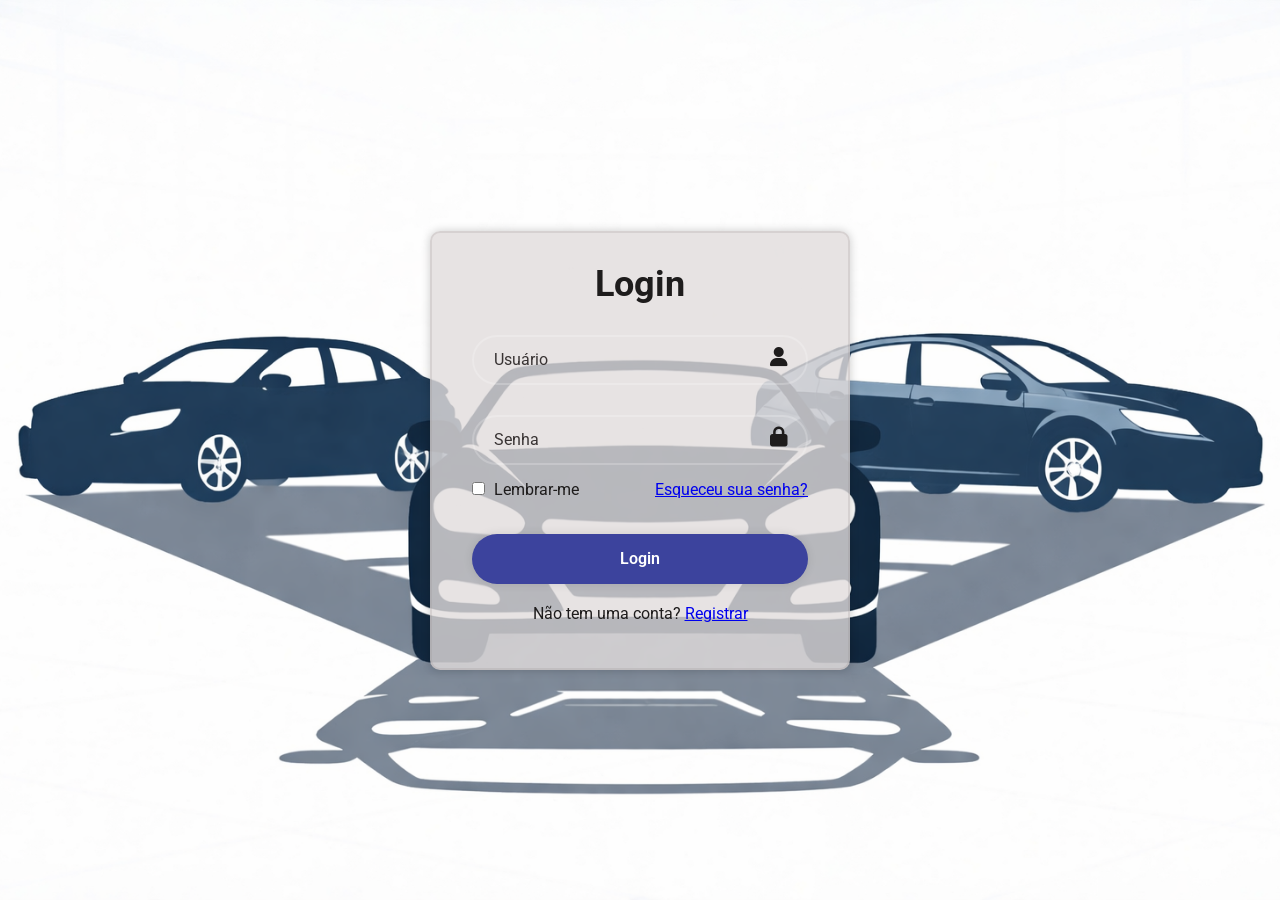
<file: tela-de-login/index.html>
<!DOCTYPE html>
<html lang="pt-br">
<head>
    <meta charset="UTF-8">
    <meta name="viewport" content="width=device-width, initial-scale=1.0">
    <title>Login</title>
    <link rel="stylesheet" href="index.css">
    <link rel="stylesheet" href="https://cdnjs.cloudflare.com/ajax/libs/font-awesome/6.5.0/css/all.min.css">
</head>
<body>
    <main class="container">
        <form>
            <h1>Login</h1>

            <div class="input-box">
                <input type="email" placeholder="Usuário">
                <i class="fa-solid fa-user"></i>
            </div>

            <div class="input-box">
                <input type="password" placeholder="Senha">
                <i class="fa-solid fa-lock"></i>
            </div>
            <div class="remember">
                <label>
                <input type="checkbox">
                Lembrar-me
                </label>
                <a href="#">Esqueceu sua senha?</a>
            </div>
            <button type="submit" class="login">Login</button>
            <div class="register">
                <p>Não tem uma conta? <a href="../registra/registra.html">Registrar</a></p>
            </div>

        </form>
    </main>
    
</body>
</html>
</file>
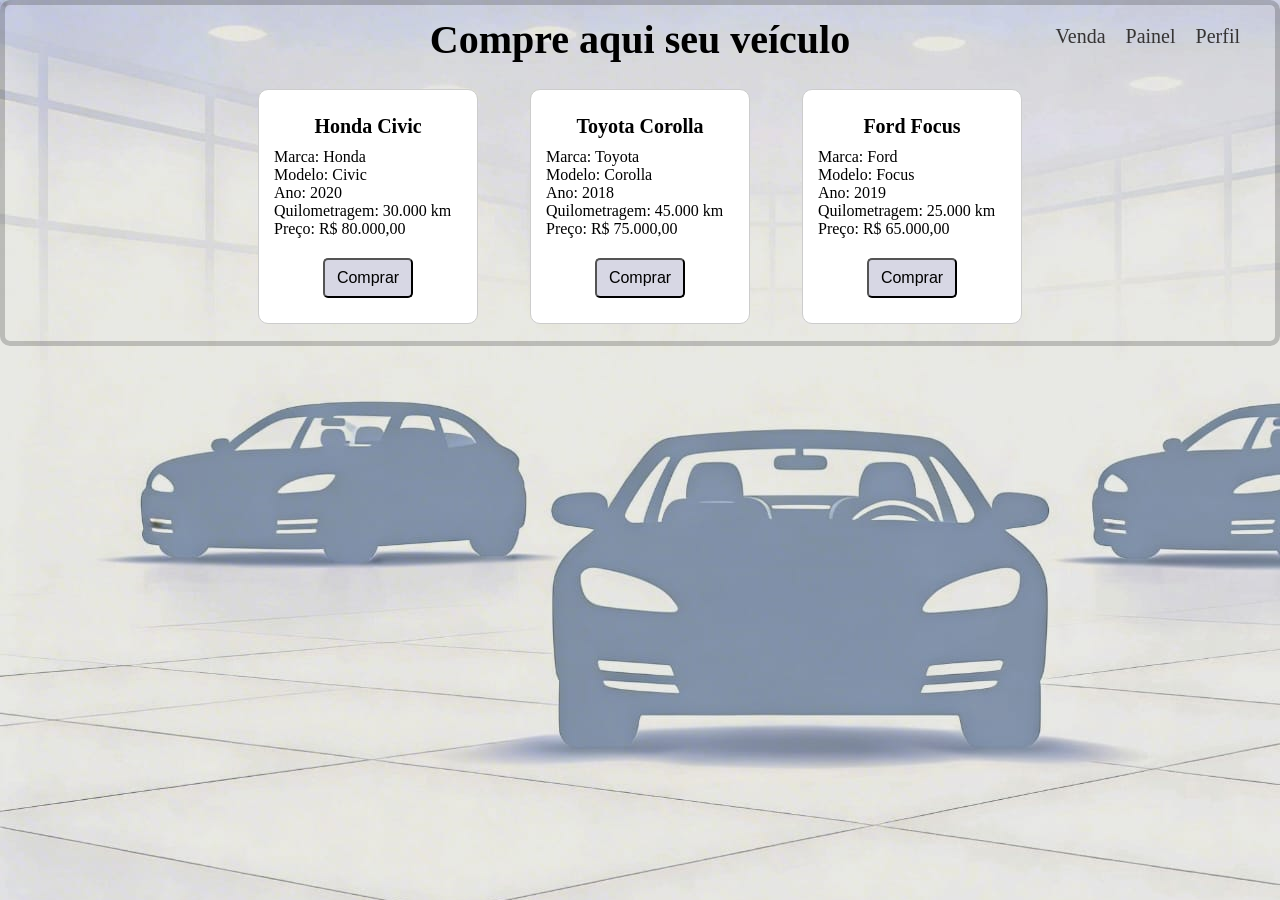
<file: pagina-de-comprar-veiculo/compra.html>
<!DOCTYPE html>
<html lang="pt-br">
<head>
<meta charset="UTF-8">
<meta name="viewport" content="width=device-width, initial-scale=1.0">
<title>Compre seu veículo</title>
<link rel="stylesheet" href="compra.css">
</head>

<body>

<div class="container">

<div class="header">
<h1>Compre aqui seu veículo</h1>
</div>
<div class="lista-carros">
<!-- Carro 1 -->
<div class="carro">
<h3>Honda Civic</h3>

<ul class="informacoes">
<li>Marca: Honda</li>
<li>Modelo: Civic</li>
<li>Ano: 2020</li>
<li>Quilometragem: 30.000 km</li>
<li>Preço: R$ 80.000,00</li>
</ul>

<button class="btn">Comprar</button>
</div>
<div class="link">
    <ul>
        <li><a href="../Pagina-de-vender-veiculos/venda.html">Venda</a></li>
        <li><a href="../Painel-principal/painel.html">Painel</a></li>
        <li><a href="#">Perfil</a></li>
    </ul>
</div>


<!-- Carro 2 -->
<div class="carro">
<h3>Toyota Corolla</h3>

<ul class="informacoes">
<li>Marca: Toyota</li>
<li>Modelo: Corolla</li>
<li>Ano: 2018</li>
<li>Quilometragem: 45.000 km</li>
<li>Preço: R$ 75.000,00</li>
</ul>

<button class="btn">Comprar</button>
</div>

<!-- Carro 3 -->
<div class="carro">
<h3>Ford Focus</h3>

<ul class="informacoes">
<li>Marca: Ford</li>
<li>Modelo: Focus</li>
<li>Ano: 2019</li>
<li>Quilometragem: 25.000 km</li>
<li>Preço: R$ 65.000,00</li>
</ul>

<button class="btn">Comprar</button>
</div>

</div>

</div>

</body>
</html>
</file>
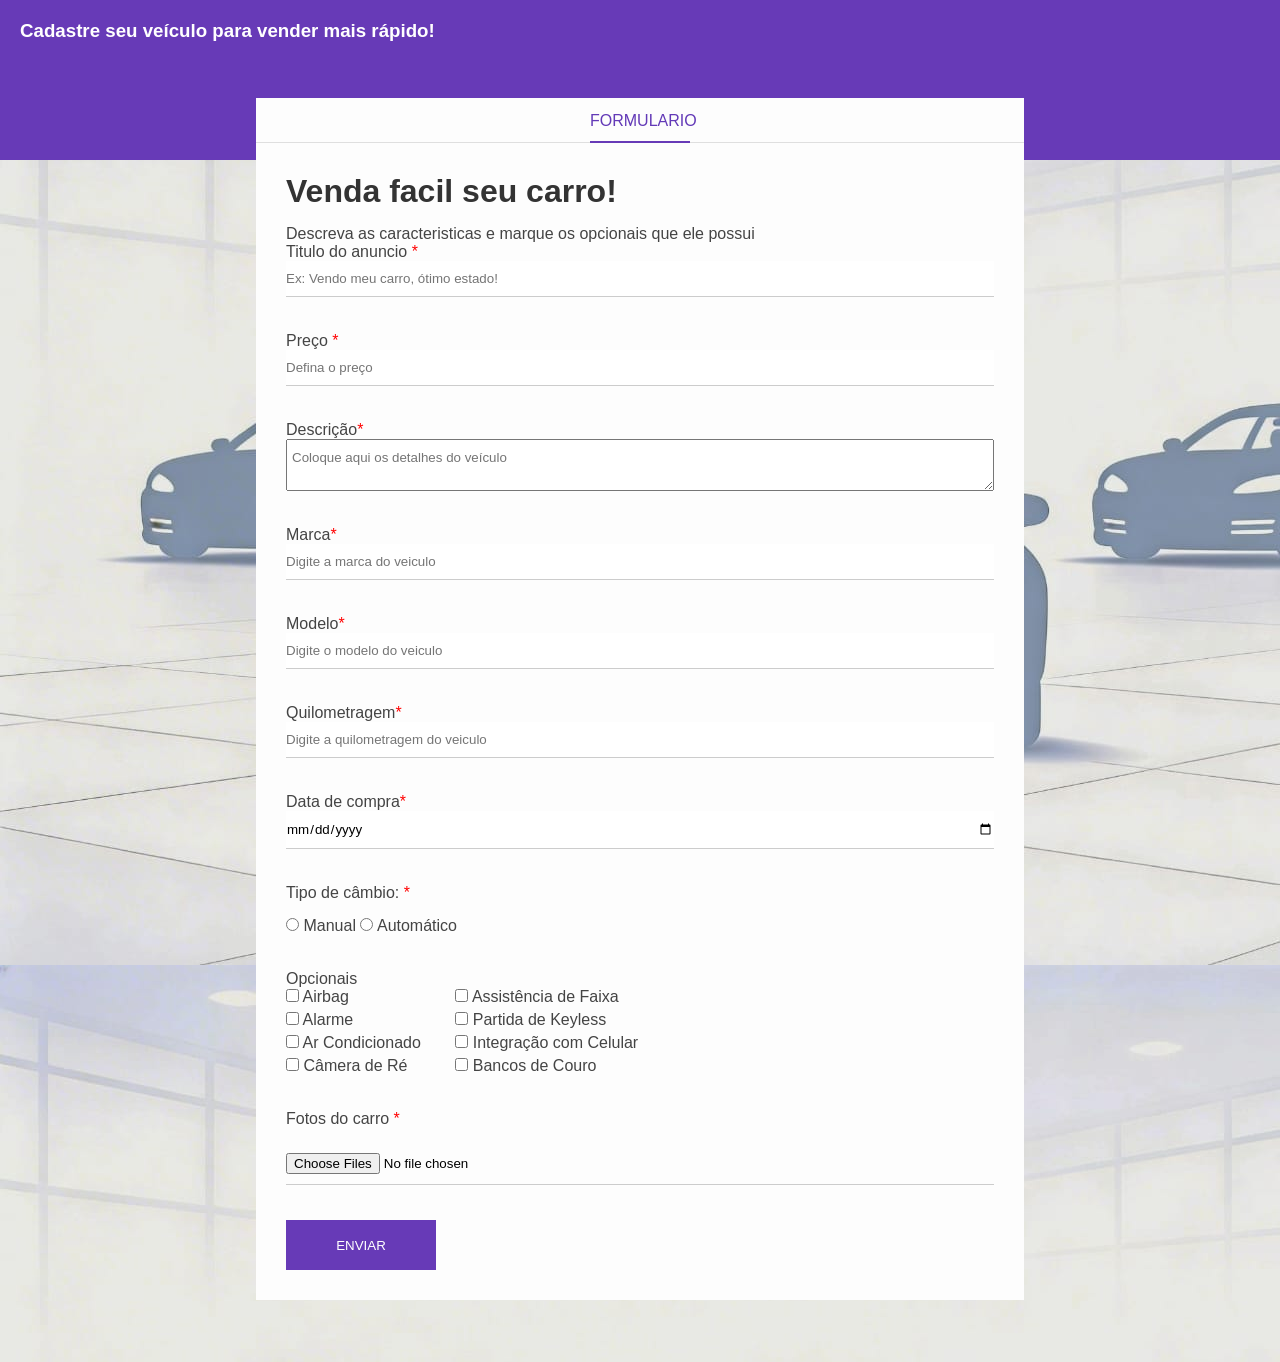
<file: Pagina-de-vender-veiculos/venda.html>
<!DOCTYPE html>
<html lang="pt-br">
<head>
    <meta charset="UTF-8">
    <meta name="viewport" content="width=device-width, initial-scale=1.0">
    <title>Venda seu Carro</title>
    <link rel="stylesheet" href="venda.css">
</head>
<body>
    <div class="container">
        <div class="header">
            <h3>Cadastre seu veículo para vender mais rápido!</h3>
        </div>
        <div class="form-container">
            <div class="form-header">
                <p>Formulario</p>
            </div>
          <form>
              <div class="form-body">
                <h1 class="form-title">Venda facil seu carro!</h1>
                <p>
                    Descreva as caracteristicas e marque os opcionais que ele possui
                </p>
                <div class="box-input">
                    <label for="title">Titulo do anuncio <span class="required-field">*</span></label>
                    <input type="text" id="title" name="title" placeholder="Ex: Vendo meu carro, ótimo estado!" minlength="1"
                        maxlength="30" required>
                </div>
                 <div class="box-input">
                    <label for="price">Preço <span class="required-field">*</span></label>
                    <input type="number" id="price" name="price" placeholder="Defina o preço"required>
                </div>
                <div class="box-input">
                    <label for="descripitio">Descrição<span class="required-field">*</span></label>
                  <textarea name="description" id="description" class="block" placeholder="Coloque aqui os detalhes do veículo"></textarea>
                </div>
                    <div class="box-input">
                    <label for="brand">Marca<span class="required-field">*</span></label>
                    <input type="text" id="brand" name="brand" placeholder="Digite a marca do veiculo"required>
                </div>
                   
                    <div class="box-input">
                    <label for="model">Modelo<span class="required-field">*</span></label>
                    <input type="text" id="model" name="model" placeholder="Digite o modelo do veiculo"required>
                </div>
                <div class="box-input">
                    <label for="mileage">Quilometragem<span class="required-field">*</span></label>
                    <input type="number" id="mileage" name="mileage" placeholder="Digite a quilometragem do veiculo"required>
                </div>
                  <div class="box-input">
                    <label for="purchase-date">Data de compra<span class="required-field">*</span></label>
                    <input type="date" id="purchase-date" name="purchase-date"required>
                </div>
                     <div class="box-input">
                    <p>Tipo de câmbio: <span class="required-field">*</span></p>
                    <input type="radio" id="manual" name="gear" value="automatc">
                    <label for="manual">Manual</label>
                    <input type="radio" id="automatic" name="gear" value="automatc">
                    <label for="automatic">Automático</label>
                </div>
                <div class="optional-box">
                    <p>Opcionais</p>
                    <ul class="optional-list">
                        <li>
                            <input type="checkbox" id="airbag" name="optional[]" value="airbag">
                            <label for="airbag">Airbag</label>
                        </li>
                          <li>
                            <input type="checkbox" id="Alarm" name="optional[]" value="Alarm">
                            <label for="Alarm">Alarme</label>
                        </li>
                          <li>
                            <input type="checkbox" id="Ac" name="optional[]" value="Ac">
                            <label for="Ac">Ar Condicionado</label>
                        </li>
                          <li>
                            <input type="checkbox" id="Reverse-camera" name="optional[]" value="Reverse-camera">
                            <label for="Reverse-camera">Câmera de Ré</label>
                        </li>
                    </ul>
                 
                </div>
                      <div class="optional-box">
                    
                    <ul class="optional-list">
                        <li>
                            <input type="checkbox" id="Lane-assist" name="optional[]" value="Lane-assist">
                            <label for="Lane-assist">Assistência de Faixa</label>
                        </li>
                          <li>
                            <input type="checkbox" id="Keyless" name="optional[]" value="Keyless">
                            <label for="Keyless">Partida de Keyless</label>
                        </li>
                          <li>
                            <input type="checkbox" id="Smartphone" name="optional[]" value="Smartphone">
                            <label for="Smartphone">Integração com Celular</label>
                        </li>
                          <li>
                            <input type="checkbox" id="Leather-seat" name="optional[]" value="Leather-seat">
                            <label for="Leather-seat">Bancos de Couro</label>
                        </li>
                    </ul>
                 
                </div>
                <div class="box-input">
                    <p>Fotos do carro <span class="required-field">*</span></p>
                    <input type="file" multiple accept="image/png,image/jpg" id="image" name="image" required>
                </div>
                
                <input type="submit" value="Enviar" class="btn-submit">
          </form>
            </div>
        </div>

    </div>
    
</body>
</html>
</file>
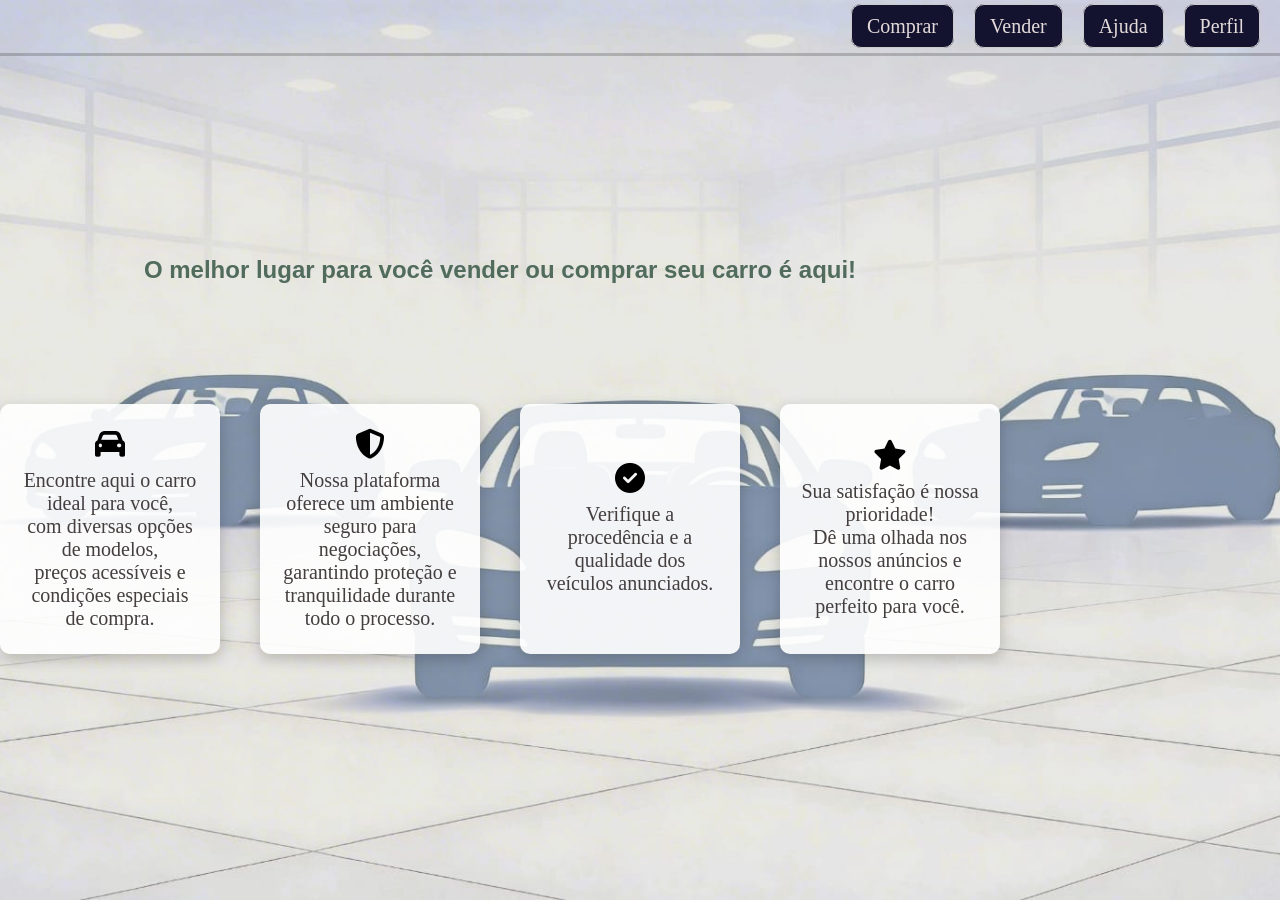
<file: painel-principal/painel.html>
<!DOCTYPE html>
<html lang="pt-br">
<head>
    <meta charset="UTF-8">
    <meta name="viewport" content="width=device-width, initial-scale=1.0">
    <title>Painel</title>
    <link rel="stylesheet" href="painel.css">
    <link rel="stylesheet" href="https://cdnjs.cloudflare.com/ajax/libs/font-awesome/6.5.0/css/all.min.css">
</head>
<body>
<nav>
<div class="container">

<div class="links">
    <ul>
        <li><a href="../Pagina-de-comprar-veiculo/compra.html">Comprar</a></li>
        <li><a href="../Pagina-de-vender-veiculos/venda.html">Vender</a></li>
        <li><a href="#">Ajuda</a></li>
        <li><a href="#">Perfil</a></li>
    </ul>
</div>

<div class="header">
    <h1>O melhor lugar para você vender ou comprar seu carro é aqui!</h1>
</div>

<div class="informacoes">
    <div class="infor">
<i class="fa-solid fa-car"></i>
<p>Encontre aqui o carro ideal para você, <br> com diversas opções de modelos, <br> preços acessíveis e condições especiais de compra.</p>
</div>
<div class="infor">
    <i class="fa-solid fa-shield-halved"></i>
    <p>Nossa plataforma oferece um ambiente seguro para negociações, <br> garantindo proteção e tranquilidade durante todo o processo.</p>
</div>
<div class="infor">
    <i class="fa-solid fa-circle-check"></i>
    <p>Verifique a procedência e a qualidade dos veículos anunciados.</p>
</div>
<div class="infor">
    <i class="fa-solid fa-star"></i>
    <p>Sua satisfação é nossa prioridade! <br> Dê uma olhada nos nossos anúncios e <br> encontre o carro perfeito para você.</p>
</div>

</div>

</div>

</nav> 

</body>

</html>
</file>
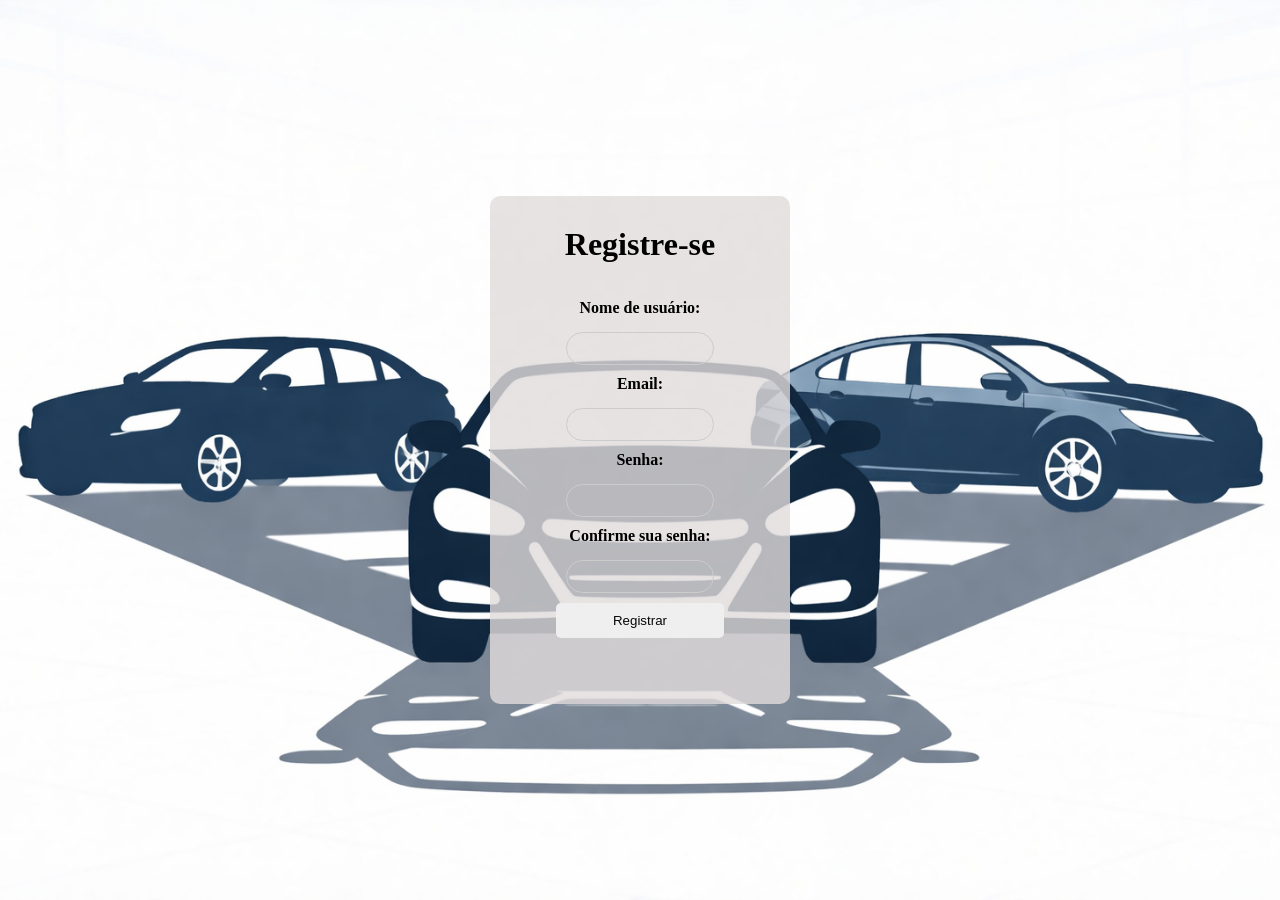
<file: registra/registra.html>
<!DOCTYPE html>
<html lang="pt-br">
<head>
    <meta charset="UTF-8">
    <meta name="viewport" content="width=device-width, initial-scale=1.0">
    <title>Registre-se</title>
    <link rel="stylesheet" href="registra.css">
    <script type="text/javascript" src="index.js"></script>
</head>
<body>
    <div class="container">
        <h1>Registre-se</h1>
        <form onsubmit="processoRegistro(event)">
            <div class="inputs">
            <label for="username">Nome de usuário:</label>
            <input type="text" id="username" name="username" required>
            <p id="validarnome"></p>
            <label for="email">Email:</label>
            <input type="email" id="email" name="email" required>
            <p id="validaremail"></p>
            <label for="password">Senha:</label>
            <input type="password" id="password" name="password" required>
            <label for="confirmar">Confirme sua senha:</label>
            <input type="password" id="confirmar" name="confirmar" required>
            <p id="validarsenha"></p>
            <button type="submit" class="btn">Registrar</button>
            </div>
        </form>
    </div>
    
</body>
</html>
</file>
<file: tela-de-login/index.css>
@import url('https://fonts.googleapis.com/css2?family=Roboto:ital,wght@0,100..900;1,100..900&display=swap');
*{
    margin: 0;
    padding: 0;
    box-sizing: border-box;
    font-family: "Roboto", sans-serif;
}
body{
    display: flex;
    justify-content: center;
    align-items: center;
    min-height: 100vh;
    background: url(img/projeto-veiculo2\ 31\ de\ mar.\ de\ 2026\,\ 20_24_24.png);
    background-size: cover;
    background-position: center;

}
.container{
    width: 420px;
    background-color: rgba(225, 221, 221, 0.8);
    border: 2px solid rgba(145, 136, 136, 0.2);
    border-radius: 10px;
    color: #1e1c1c;
    padding: 30px 40px;
    box-shadow: 0 0 10px rgba(0, 0, 0, 0.2);
}
.container h1{
    font-size: 36px;
    text-align: center;
}
.input-box{
    position: relative;
    width: 100%;
    height: 50px;
    margin: 30px 0;
}
.input-box input{
    width: 100%;
    height: 100%;
    background-color: transparent;
    border: 2px solid rgba(255, 255, 255, 0.2);
    border-radius: 40px;
    outline: none;
    font-size: 16px;
    color: #1d1c1c;
    padding: 20px 45px 20px 20px;
}
.input-box input::placeholder{
    color: #383333;
}
.input-box i{
    position: absolute;
    right: 20px;
    top: 25%;
    font-size: 20px;

}
.remember{
    display: flex;
    justify-content:space-between ;
    margin: -15px 0 15px;

}
.remember input{
    accent-color: #000000;
    margin-right: 5px;
}
.remember input a{
    text-decoration: none;
    color: #0e0d0d;
}
.remember input a:hover{
    text-decoration: underline;
}
.login{
    width: 100%;
    height: 50px;
    background-color: #3c439d;
    border: none;
    border-radius: 40px;
    cursor: pointer;
    font-size: 16px;
    color:#090909;
    font-weight: 600;
    box-shadow: 0 0 10px rgba(0, 0, 0, 0.1);
    margin-top: 20px;
    color: #fff;
}
.login:hover{
    background-color:transparent;
    border: 2px solid rgba(255, 255, 255, 0.2);
    color: #0b0b0b;
    transition: 0.5s;
}
.register{
    font-family: 14px;
    text-align: center;
    margin: 20px 0 15px;
}
@media (max-width: 500px){

.container{
    width: 90%;
    padding: 20px;
}

.container h1{
    font-size: 28px;
}

.input-box{
    height: 45px;
}

.login{
    height: 45px;
}

}
</file>
<file: pagina-de-comprar-veiculo/compra.css>
*{
    margin: 0;
    padding: 0;
    box-sizing: border-box;
}
body{
    background-image: url(img/tela-alternativa\ Image\ 2026-04-01\ at\ 09.06.22.jpeg);
    border-radius: 10px;
    border: 5px solid rgba(8, 8, 8, 0.2);
    padding: 1px 3px;
}
.header{
    display: flex;
    text-align: center;
    background-size: cover;
    background-position: center;
    justify-content: center;
    font-size: 20px;
    margin: 10px 14px 10px 14px;
}
.informacoes{
    list-style: none;
}
.lista-carros{
    display: flex;
    justify-content: center;
    gap: 20px;
    flex-wrap: wrap;
}

.carro{
    border: 1px solid #ccc;
    padding: 15px;
    width: 220px;
    background: white;
    border-radius: 10px;
    margin: 16px;
}
.carro h3{
    justify-content: center;
    text-align: center;
    margin: 10px;
    font-size: 20px;
}
.btn{
    display: block;
    margin: 10px auto;
    margin-top: 20px;
    width: 90px;
    font-size: 16px;
    border-radius: 5px;
    cursor: pointer;
    transition: 0.5s;
    background-color: rgb(215, 215, 228);
    height: 40px; 

}
.btn:hover{
    background-color: transparent;
    color: rgb(74, 74, 78);
   
}
.link{
    display: flex;
    justify-content: flex-end;
    padding: 15px 20px;
    position: absolute;
    top: 10px;
    right: 20px;
    font-size: 20px;
  
}

.link ul{
    display: flex;
    gap: 20px;
    list-style: none;
    font-size: 20px;
}

.link a{
    text-decoration: none;
    color: rgb(54, 52, 52);
}
@media (max-width: 500px){

.carro{
    width: 90%;
}

.header{
    font-size: 16px;
}

}
@media (max-width: 900px){

.carro{
    width: 45%;
}

}
</file>
<file: Pagina-de-vender-veiculos/venda.css>
/*Reset*/
*{
    margin:0;
    padding:0;
    font-family: Arial, Helvetica, sans-serif;
    box-sizing: border-box;
}

body{
    background-color: #f0edf8;
    background-image: url(img/tela-alternativa\ Image\ 2026-04-01\ at\ 09.06.22.jpeg);
}

h1,h2,h3,h4,h5{
    color: #333;
}

label,p{
    color: #444;
}

input{
    border: none;
    border-bottom: 1px solid #ccc;
    padding: 10px 0px;
}

input[type="text"], 
input[type="number"], 
input[type="file"],
input[type="date"], 
textarea{
    width: 100%;
}

.header{
    height: 160px;
    padding: 20px;
    background-color: #673ab7;
}

.header h3{
    color: white;
}

.form-container{
    background-color: #fdfdfd;
    width: 60%;
    margin: 0 auto;
    position: relative;
    top: -62px;
}

textarea{
    padding: 10px 5px;
}

.form-header{
    border-bottom: 1px solid #dfdfdf;
    height: 45px;
}

.form-header p{
    color: #633ab7;
    border-bottom: 2px solid #673ab7;
    width: 100px;
    text-align: center;
    margin: 0 auto;
    text-transform: uppercase;
    height: 45px;
    line-height: 45px;
}

.form-body{
    padding: 30px;
}

.form-title{
    margin-bottom: 15px;
}

.form-title p{
    margin-bottom: 20px;
}

.required-field{
    color: red;
}

.box-input{
    margin-bottom: 35px;
}

.block{
    display: block;
}

.optional-box{
    display: inline-block;
    margin: 0 30px 30px 0;
}

.optional-list li{
    list-style: none;
    margin-bottom: 5px;
}

.box-input p{
    margin-bottom: 15px;
}

.btn-submit{
    background-color: #673ab7;
    color: #FFF;
    border: 2px solid transparent;
    width: 150px;
    height: 50px;
    cursor: pointer;
    text-transform: uppercase;
    transition: 0.5s;
}

.btn-submit:hover{
    background-color: #FFF;
    color: #673ab7;
    border: 2px solid #673ab7;
}

/* RESPONSIVIDADE PARA CELULAR */

@media (max-width: 768px){

.form-container{
    width: 95%;
}

.form-body{
    padding: 20px;
}

.optional-box{
    display: block;
}

.btn-submit{
    width: 100%;
}

}
</file>
<file: painel-principal/painel.css>
*{
    margin: 0;
    padding: 0;
    box-sizing: border-box;
}
body{
    background-image: url(img/tela-alternativa\ Image\ 2026-04-01\ at\ 09.06.22.jpeg);
    background-size: cover;
    background-position: center;
    display: flex;
    align-items: center;
    height: 100vh;
}
.header{
    display: flex;
    text-align: center;
    background-size: cover;
    background-position: center;
    justify-content: center;
    font-size: 16px;
    margin: 10px 14px 10px 14px;
    color: rgb(81, 108, 93);
    font-family: 'Arial', sans-serif;
    

}
.links{
    display: flex;
    justify-content: flex-end;
    position: absolute;
    padding: 15px 20px;
    top: 10px;
    right: 10px;
    top: 0;
    left: 0;
    width: 100%; 
    display: flex;
    justify-content: flex-end;

    border-bottom: 3px solid rgba(8, 8, 8, 0.2);
    padding: 15px 20px;

}
.informacoes{
    display: flex;
    align-items: center;
    justify-content: center;
    gap: 40px;
    margin-top: 120px;
    flex-wrap: wrap;
}
.links ul{
    display: flex;
    gap: 20px;
    list-style: none;
    
}

.links a{
    text-decoration: none;
    color: rgb(227, 218, 218);
    padding: 10px 15px;
    border: 1px solid #ccc;
    border-radius: 10px;
    background-color: rgb(20, 19, 47);
    font-size: 20px;
}
.infor i{
    display: flex;
    flex-direction: column;
    align-items: center;
    text-align: center;
    font-size: 30px;
}
.infor p{
    margin-top: 10px;
    color: rgb(68, 62, 62);
    font-size: 20px;
}
.infor{
    transition: 0.3s;
    background: rgba(255,255,255,0.9);
    padding: 20px;
    border-radius: 10px;
    width: 220px;
    text-align: center;
    box-shadow: 0 5px 15px rgba(0,0,0,0.2);
    height: 250px;

    display: flex;
    flex-direction: column;
    align-items: center;
    justify-content: center;
}
.infor:hover{
    transform: translateY(-8px);

}
.links a:hover{
    background-color:rgb(48, 89, 125);
    transition: 0.5s;
}
@media (max-width: 500px){

.info{
    width: 90%;
}

}
@media (max-width: 900px){

.informacoes{
    gap: 20px;
}

.info{
    width: 45%;
}

}
</file>
<file: registra/registra.css>
*{
    margin: 0;
    padding: 0;
    box-sizing: border-box;
}
body{
    background-image: url(img/projeto-veiculo2\ 31\ de\ mar.\ de\ 2026\,\ 20_24_24.png);
    display: flex;
    align-items: center;
    justify-content: center;
    height: 100vh;
    flex-direction: column;
    background-size: cover;
    background-position: center;

}
.container{
    background: white;
    padding: 30px;
    border-radius: 10px;
    width: 300px;
    text-align: center;
    background-color:  rgba(225, 221, 221, 0.8);
}
.inputs{
   display: flex;
    flex-direction: column;
    padding: 16px;
    margin: 20px;
    border-radius: 40px;
    
}
.inputs input{
    padding: 8px;
    margin: 10px;
    border-radius: 40px;
    border: 1px solid #ccc;
    background-color: transparent;
}
.inputs label{
    font-weight: bold;
    margin-bottom: 5px;
}
.btn{
    padding: 10px 20px;
    color: rgb(8, 8, 8);
    border: none;
    border-radius: 5px;
    cursor: pointer;
    
}
.btn:hover{
 background-color:rgb(184, 184, 193);
 transition: 0.5s;
}
p{
    color: red;
}
@media (max-width: 500px){

.container{
    width: 90%;
    padding: 20px;
}

.inputs{
    margin: 10px;
    padding: 10px;
}

.inputs input{
    width: 100%;
}

.btn{
    width: 100%;
}

}
</file>
